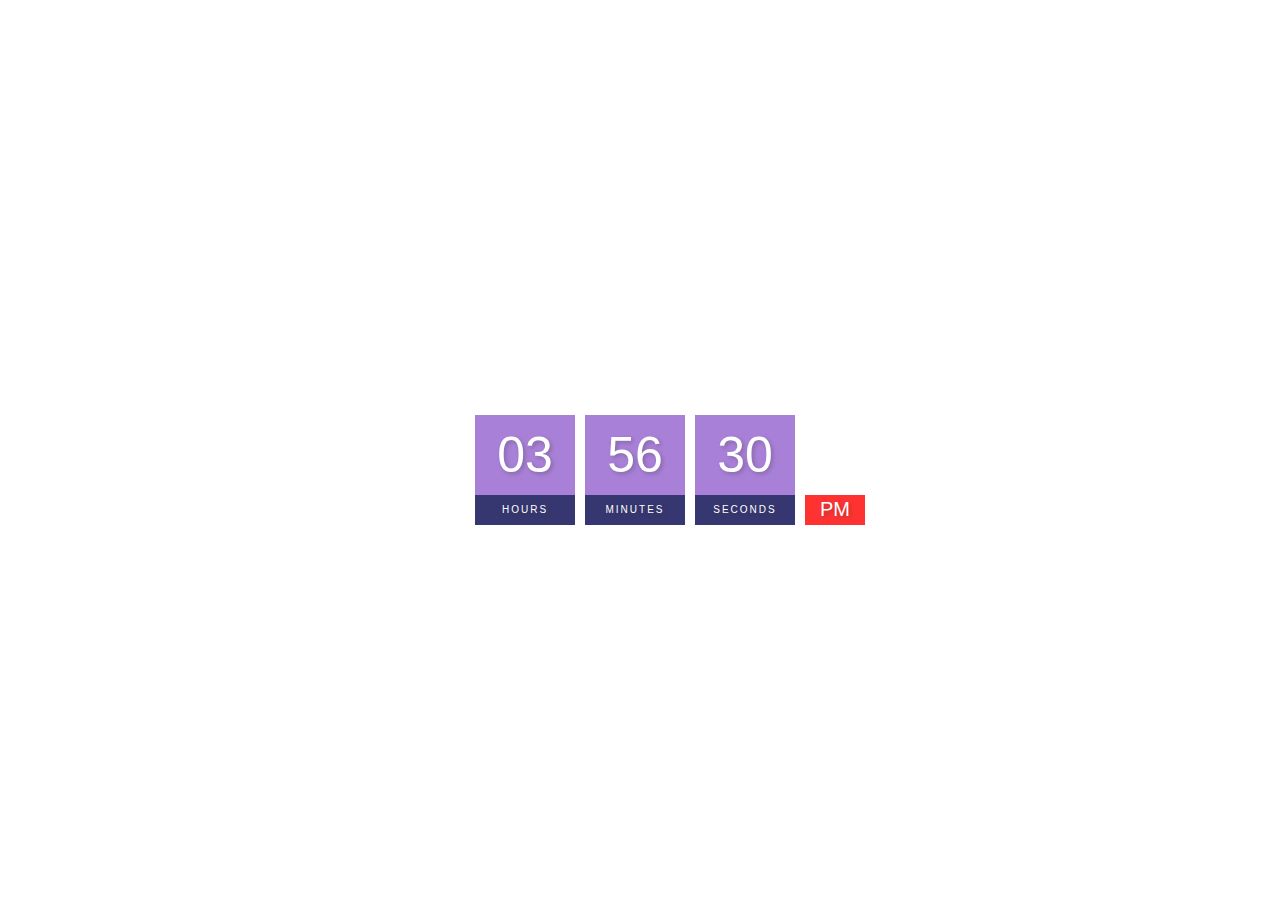
<file: Digital-Clock/index.html>
<!DOCTYPE html>
<html lang="en">
  <head>
    <meta charset="UTF-8" />
    <meta http-equiv="X-UA-Compatible" content="IE=edge" />
    <meta name="viewport" content="width=device-width, initial-scale=1.0" />
    <title>Digital Clock</title>
    <link rel="stylesheet" href="styles.css" />
  </head>
  <body>
    <h2>Digital Clock</h2>
    <div class="clock">
      <div>
        <span id="hour">00</span>
        <span class="text">Hours</span>
      </div>
      <div>
        <span id="minutes">00</span>
        <span class="text">Minutes</span>
      </div>
      <div>
        <span id="seconds">00</span>
        <span class="text">Seconds</span>
      </div>
      <div>
        <span id="ampm">AM</span>
      </div>
    </div>
    <script src="index.js"></script>
  </body>
</html>
</file>
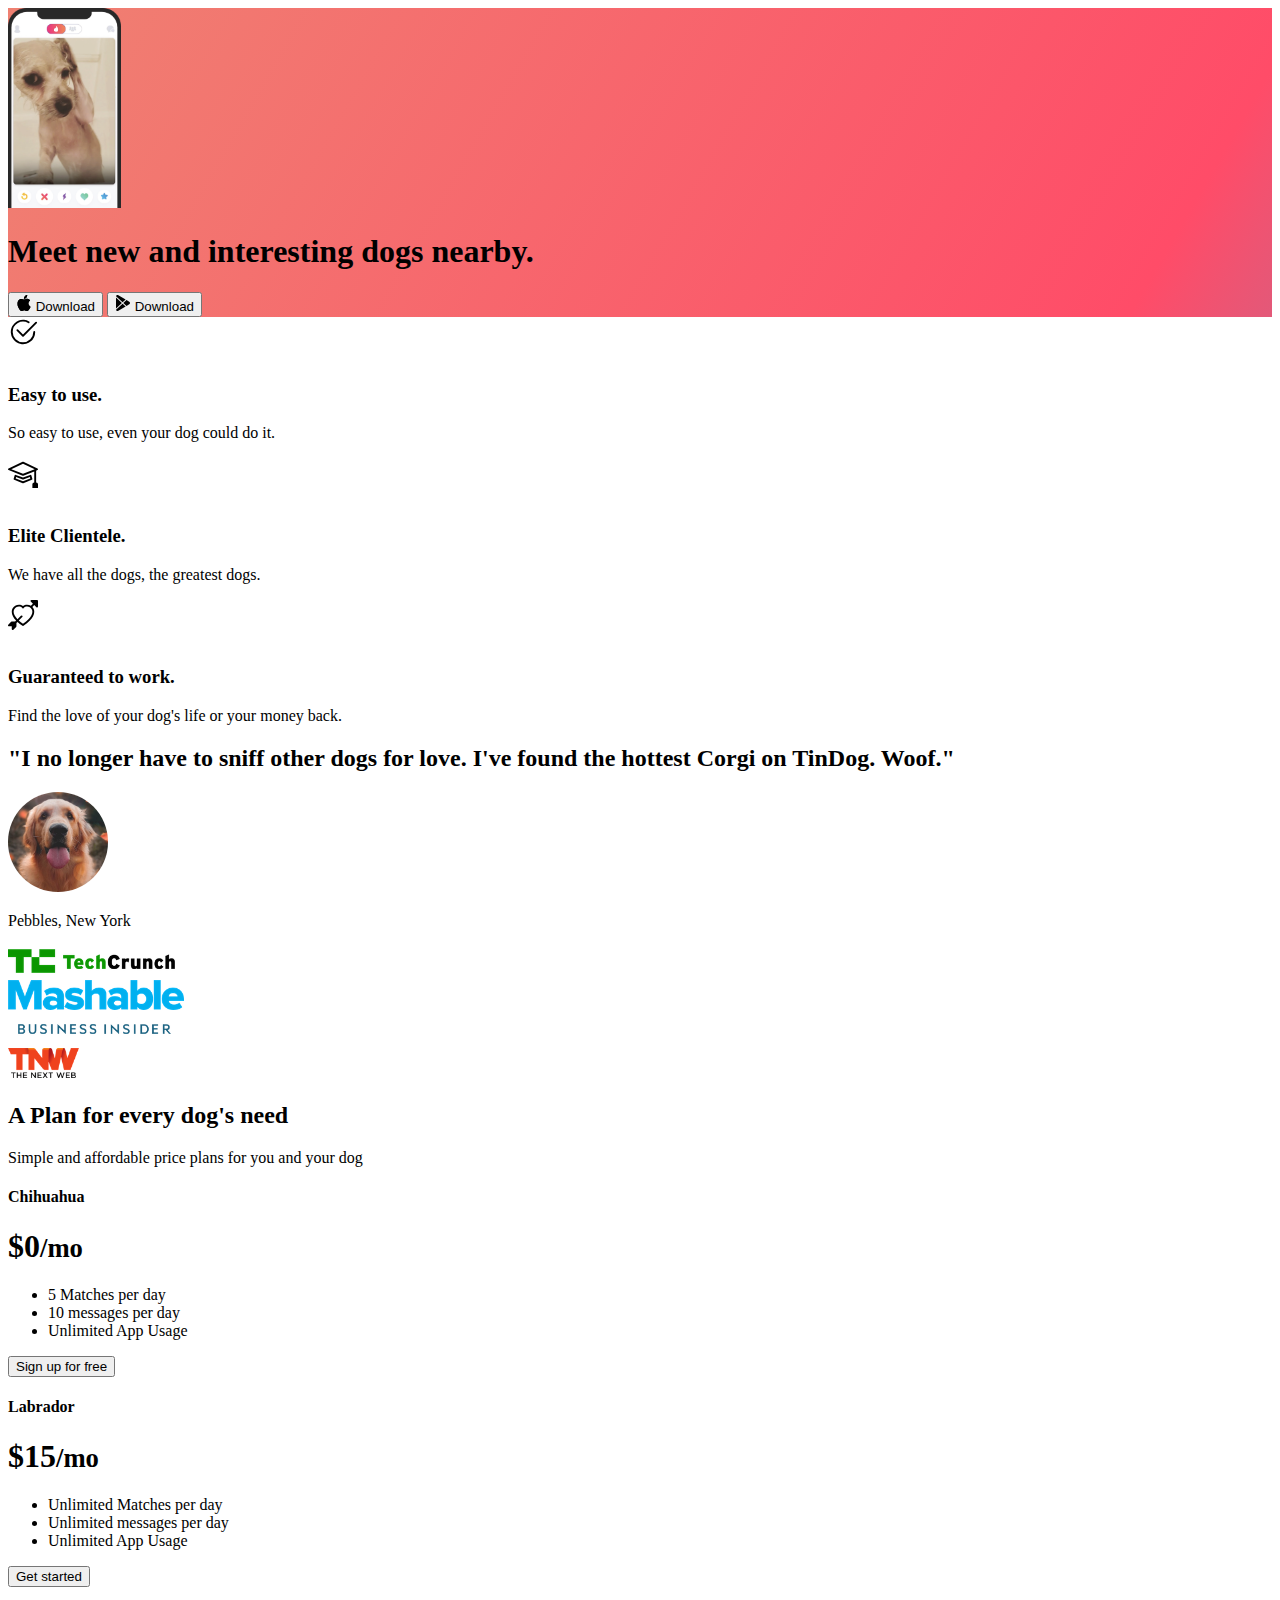
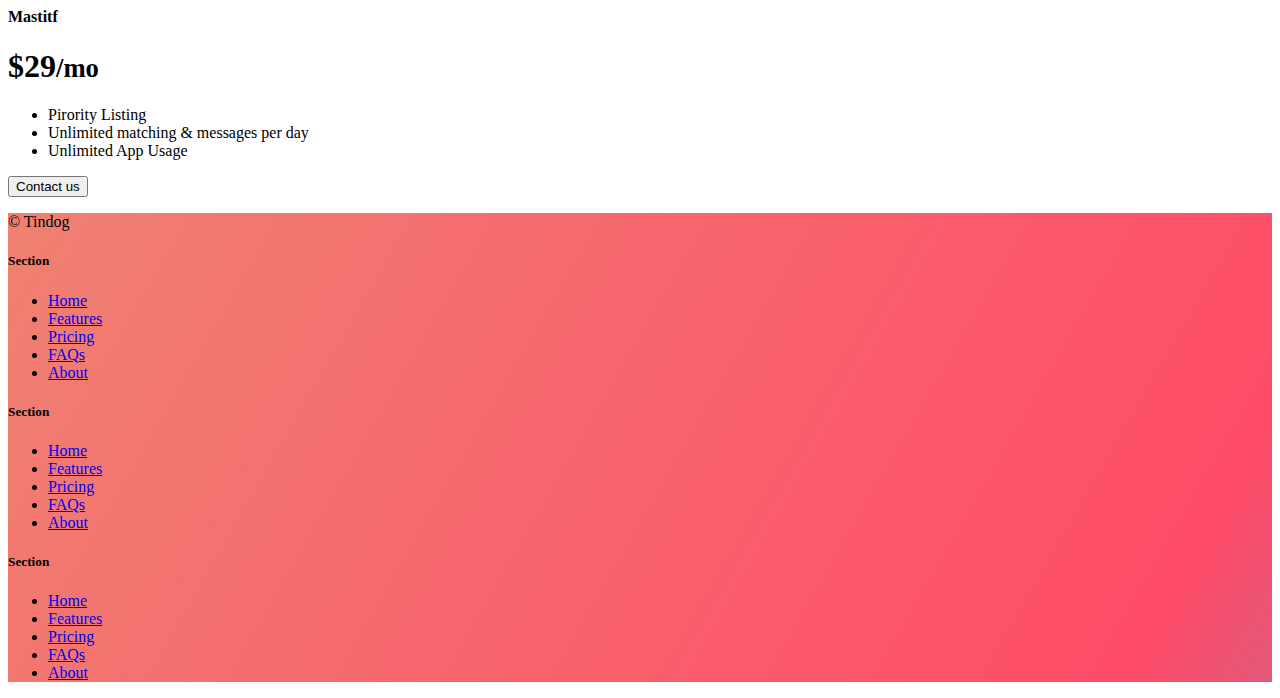
<file: Dog Tinder/index.html>
<!DOCTYPE html>
<html lang="en">

<head>
  <meta charset="UTF-8">
  <meta name="viewport" content="width=device-width, initial-scale=1.0">
  <link href="https://cdn.jsdelivr.net/npm/bootstrap@5.3.0-alpha3/dist/css/bootstrap.min.css" rel="stylesheet"
    integrity="sha384-KK94CHFLLe+nY2dmCWGMq91rCGa5gtU4mk92HdvYe+M/SXH301p5ILy+dN9+nJOZ" crossorigin="anonymous">
  <link rel="stylesheet" href="./css/style.css">

  <title>TinDog</title>
</head>

<body>

  <!-- Title -->
  <section id="title" class="gradient-background">

    <div class="container col-xxl-8 px-4 pt-5">
      <div class="row flex-lg-row-reverse align-items-center g-5 pt-5">
        <div class="col-10 col-sm-8 col-lg-6">
          <img src="./images/iphone.png" class="d-block mx-lg-auto img-fluid" alt="Bootstrap Themes" height="200"
            loading="lazy">
        </div>
        <div class="col-lg-6">
          <h1 class="display-5 fw-bold text-body-emphasis lh-1 mb-3">Meet new and interesting dogs nearby.</h1>

          <div class="d-grid gap-2 d-md-flex justify-content-md-start">
            <button type="button" class="btn btn-light btn-lg px-4 me-md-2"><svg xmlns="http://www.w3.org/2000/svg"
                width="16" height="16" fill="currentColor" class="bi bi-apple mb-1" viewBox="0 0 16 16">
                <path
                  d="M11.182.008C11.148-.03 9.923.023 8.857 1.18c-1.066 1.156-.902 2.482-.878 2.516.024.034 1.52.087 2.475-1.258.955-1.345.762-2.391.728-2.43Zm3.314 11.733c-.048-.096-2.325-1.234-2.113-3.422.212-2.189 1.675-2.789 1.698-2.854.023-.065-.597-.79-1.254-1.157a3.692 3.692 0 0 0-1.563-.434c-.108-.003-.483-.095-1.254.116-.508.139-1.653.589-1.968.607-.316.018-1.256-.522-2.267-.665-.647-.125-1.333.131-1.824.328-.49.196-1.422.754-2.074 2.237-.652 1.482-.311 3.83-.067 4.56.244.729.625 1.924 1.273 2.796.576.984 1.34 1.667 1.659 1.899.319.232 1.219.386 1.843.067.502-.308 1.408-.485 1.766-.472.357.013 1.061.154 1.782.539.571.197 1.111.115 1.652-.105.541-.221 1.324-1.059 2.238-2.758.347-.79.505-1.217.473-1.282Z" />
                <path
                  d="M11.182.008C11.148-.03 9.923.023 8.857 1.18c-1.066 1.156-.902 2.482-.878 2.516.024.034 1.52.087 2.475-1.258.955-1.345.762-2.391.728-2.43Zm3.314 11.733c-.048-.096-2.325-1.234-2.113-3.422.212-2.189 1.675-2.789 1.698-2.854.023-.065-.597-.79-1.254-1.157a3.692 3.692 0 0 0-1.563-.434c-.108-.003-.483-.095-1.254.116-.508.139-1.653.589-1.968.607-.316.018-1.256-.522-2.267-.665-.647-.125-1.333.131-1.824.328-.49.196-1.422.754-2.074 2.237-.652 1.482-.311 3.83-.067 4.56.244.729.625 1.924 1.273 2.796.576.984 1.34 1.667 1.659 1.899.319.232 1.219.386 1.843.067.502-.308 1.408-.485 1.766-.472.357.013 1.061.154 1.782.539.571.197 1.111.115 1.652-.105.541-.221 1.324-1.059 2.238-2.758.347-.79.505-1.217.473-1.282Z" />
              </svg> Download</button>
            <button type="button" class="btn btn-outline-light btn-lg px-4"><svg xmlns="http://www.w3.org/2000/svg"
                width="16" height="16" fill="currentColor" class="bi bi-google-play mb-1" viewBox="0 0 16 16">
                <path
                  d="M14.222 9.374c1.037-.61 1.037-2.137 0-2.748L11.528 5.04 8.32 8l3.207 2.96 2.694-1.586Zm-3.595 2.116L7.583 8.68 1.03 14.73c.201 1.029 1.36 1.61 2.303 1.055l7.294-4.295ZM1 13.396V2.603L6.846 8 1 13.396ZM1.03 1.27l6.553 6.05 3.044-2.81L3.333.215C2.39-.341 1.231.24 1.03 1.27Z" />
              </svg> Download</button>
          </div>
        </div>
      </div>
    </div>
  </section>
  <!-- Features -->
  <section id="features">
    <div class="container mt-5">
      <div class="row g-4 py-5 row-cols-1 row-cols-lg-3">
        <div class="col d-flex align-items-start">
          <div class="icon-square text-body-emphasis bg-body-secondary d-inline-flex align-items-center justify-content-center fs-4 flex-shrink-0 me-3">
            <svg xmlns="http://www.w3.org/2000/svg" height="30" fill="currentColor" class="bi bi-check2-circle" viewBox="0 0 16 16">
              <path d="M2.5 8a5.5 5.5 0 0 1 8.25-4.764.5.5 0 0 0 .5-.866A6.5 6.5 0 1 0 14.5 8a.5.5 0 0 0-1 0 5.5 5.5 0 1 1-11 0z"></path>
              <path d="M15.354 3.354a.5.5 0 0 0-.708-.708L8 9.293 5.354 6.646a.5.5 0 1 0-.708.708l3 3a.5.5 0 0 0 .708 0l7-7z"></path>
            </svg>
          </div>
          <div>
            <h3 class="fs-2">Easy to use.</h3>
            <p>So easy to use, even your dog could do it.</p>

          </div>
        </div>
        <div class="col d-flex align-items-start">
          <div class="icon-square text-body-emphasis bg-body-secondary d-inline-flex align-items-center justify-content-center fs-4 flex-shrink-0 me-3">
            <svg xmlns="http://www.w3.org/2000/svg" height="30" fill="currentColor" class="bi bi-mortarboard" viewBox="0 0 16 16">
              <path d="M8.211 2.047a.5.5 0 0 0-.422 0l-7.5 3.5a.5.5 0 0 0 .025.917l7.5 3a.5.5 0 0 0 .372 0L14 7.14V13a1 1 0 0 0-1 1v2h3v-2a1 1 0 0 0-1-1V6.739l.686-.275a.5.5 0 0 0 .025-.917l-7.5-3.5ZM8 8.46 1.758 5.965 8 3.052l6.242 2.913L8 8.46Z"></path>
              <path d="M4.176 9.032a.5.5 0 0 0-.656.327l-.5 1.7a.5.5 0 0 0 .294.605l4.5 1.8a.5.5 0 0 0 .372 0l4.5-1.8a.5.5 0 0 0 .294-.605l-.5-1.7a.5.5 0 0 0-.656-.327L8 10.466 4.176 9.032Zm-.068 1.873.22-.748 3.496 1.311a.5.5 0 0 0 .352 0l3.496-1.311.22.748L8 12.46l-3.892-1.556Z"></path>
            </svg>
          </div>
          <div>
            <h3 class="fs-2">Elite Clientele.</h3>
            <p>We have all the dogs, the greatest dogs.</p>

          </div>
        </div>
        <div class="col d-flex align-items-start">
          <div class="icon-square text-body-emphasis bg-body-secondary d-inline-flex align-items-center justify-content-center fs-4 flex-shrink-0 me-3">
            <svg xmlns="http://www.w3.org/2000/svg" height="30" fill="currentColor" class="bi bi-arrow-through-heart" viewBox="0 0 16 16">
              <path fill-rule="evenodd" d="M2.854 15.854A.5.5 0 0 1 2 15.5V14H.5a.5.5 0 0 1-.354-.854l1.5-1.5A.5.5 0 0 1 2 11.5h1.793l.53-.53c-.771-.802-1.328-1.58-1.704-2.32-.798-1.575-.775-2.996-.213-4.092C3.426 2.565 6.18 1.809 8 3.233c1.25-.98 2.944-.928 4.212-.152L13.292 2 12.147.854A.5.5 0 0 1 12.5 0h3a.5.5 0 0 1 .5.5v3a.5.5 0 0 1-.854.354L14 2.707l-1.006 1.006c.236.248.44.531.6.845.562 1.096.585 2.517-.213 4.092-.793 1.563-2.395 3.288-5.105 5.08L8 13.912l-.276-.182a21.86 21.86 0 0 1-2.685-2.062l-.539.54V14a.5.5 0 0 1-.146.354l-1.5 1.5Zm2.893-4.894A20.419 20.419 0 0 0 8 12.71c2.456-1.666 3.827-3.207 4.489-4.512.679-1.34.607-2.42.215-3.185-.817-1.595-3.087-2.054-4.346-.761L8 4.62l-.358-.368c-1.259-1.293-3.53-.834-4.346.761-.392.766-.464 1.845.215 3.185.323.636.815 1.33 1.519 2.065l1.866-1.867a.5.5 0 1 1 .708.708L5.747 10.96Z"></path>
            </svg>
          </div>
          <div>
            <h3 class="fs-2">Guaranteed to work.</h3>
            <p>Find the love of your dog's life or your money back.</p>

          </div>
        </div>
      </div>
    </div>
  </section>

  </section>
  <!-- Testimonial -->
  <section id="testimonial">
    <div class="my-5">
      <div class="p-5 text-center bg-body-tertiary">
        <div class="container py-5">
          <h2 class="text-body-emphasis">"I no longer have to sniff other dogs for love. I've found the hottest Corgi on
            TinDog. Woof."</h2>
          <img class="profile-img mt-5" src="./images/dog-img.jpg" alt="dog image">
          <p class="col-lg-8 mx-auto lead mt-2">
            Pebbles, New York
          </p>
        </div>

        <div class="container">
          <div class="row">
            <div class="col-lg-3 col-sm-12">
              <img src="./images/techcrunch.png" alt="techcrunch" height="30">
            </div>
            <div class="col-lg-3 col-sm-12">
              <img src="./images/mashable.png" alt="mashable" height="30">
            </div>
            <div class="col-lg-3 col-sm-12">
              <img src="./images/bizinsider.png" alt="bizinsider" height="30">
            </div>
            <div class="col-lg-3 col-sm-12">
              <img src="./images/tnw.png" alt="tnw" height="30">
            </div>
          </div>
        </div>
      </div>
    </div>
  </section>
  <!-- Pricing -->
  <section id="pricing">
    <div class="container py-3">
    <header></header>
    
        <div class="pricing-header p-3 pb-md-4 mx-auto text-center">
          <h2 class="display-4 fw-normal text-body-emphasis">A Plan for every dog's need</h2>
          <p class="fs-5 text-body-secondary">Simple and affordable price plans for you and your dog</p>
        </div>
      </header>
    
      <main>
        <div class="row row-cols-1 row-cols-md-3 mb-3 text-center">
          <div class="col">
            <div class="card mb-4 rounded-3 shadow-sm">
              <div class="card-header py-3">
                <h4 class="my-0 fw-normal">Chihuahua</h4>
              </div>
              <div class="card-body">
                <h1 class="card-title pricing-card-title">$0<small class="text-body-secondary fw-light">/mo</small></h1>
                <ul class="list-unstyled mt-3 mb-4">
                  <li>5 Matches per day</li>
                  <li>10 messages per day</li>
                  <li>Unlimited App Usage</li>
                </ul>
                <button type="button" class="w-100 btn btn-lg btn-outline-dark">Sign up for free</button>
              </div>
            </div>
          </div>
          <div class="col">
            <div class="card mb-4 rounded-3 shadow-sm">
              <div class="card-header py-3">
                <h4 class="my-0 fw-normal">Labrador</h4>
              </div>
              <div class="card-body">
                <h1 class="card-title pricing-card-title">$15<small class="text-body-secondary fw-light">/mo</small></h1>
                <ul class="list-unstyled mt-3 mb-4">
                  <li>Unlimited Matches per day</li>
                  <li>Unlimited messages per day</li>
                  <li>Unlimited App Usage</li>
                </ul>
                <button type="button" class="w-100 btn btn-lg btn-outline-dark ">Get started</button>
              </div>
            </div>
          </div>
          <div class="col">
            <div class="card mb-4 rounded-3 shadow-sm border-dark">
              <div class="card-header py-3 text-bg-dark border-dark">
                <h4 class="my-0 fw-normal">Mastitf</h4>
              </div>
              <div class="card-body">
                <h1 class="card-title pricing-card-title">$29<small class="text-body-secondary fw-light">/mo</small></h1>
                <ul class="list-unstyled mt-3 mb-4">
                  <li>Pirority Listing</li>
                  <li>Unlimited matching & messages per day</li>
                  <li>Unlimited App Usage</li>
                </ul>
                <button type="button" class="w-100 btn btn-lg btn-dark">Contact us</button>
              </div>
            </div>
          </div>
      
    
      </main>
    </div>

  </section>
  <!-- Footer -->
  <section id="contact" class="gradient-background">
    <div class="container ">
      <footer class="row row-cols-1 row-cols-sm-2 row-cols-md-5 py-5 mt-5 border-top">
        <div class="col mb-3">

          <p class="text-body-secondary">© Tindog</p>
        </div>

        <div class="col mb-3">

        </div>

        <div class="col mb-3">
          <h5>Section</h5>
          <ul class="nav flex-column">
            <li class="nav-item mb-2"><a href="#" class="nav-link p-0 text-body-secondary">Home</a></li>
            <li class="nav-item mb-2"><a href="#" class="nav-link p-0 text-body-secondary">Features</a></li>
            <li class="nav-item mb-2"><a href="#" class="nav-link p-0 text-body-secondary">Pricing</a></li>
            <li class="nav-item mb-2"><a href="#" class="nav-link p-0 text-body-secondary">FAQs</a></li>
            <li class="nav-item mb-2"><a href="#" class="nav-link p-0 text-body-secondary">About</a></li>
          </ul>
        </div>

        <div class="col mb-3">
          <h5>Section</h5>
          <ul class="nav flex-column">
            <li class="nav-item mb-2"><a href="#" class="nav-link p-0 text-body-secondary">Home</a></li>
            <li class="nav-item mb-2"><a href="#" class="nav-link p-0 text-body-secondary">Features</a></li>
            <li class="nav-item mb-2"><a href="#" class="nav-link p-0 text-body-secondary">Pricing</a></li>
            <li class="nav-item mb-2"><a href="#" class="nav-link p-0 text-body-secondary">FAQs</a></li>
            <li class="nav-item mb-2"><a href="#" class="nav-link p-0 text-body-secondary">About</a></li>
          </ul>
        </div>

        <div class="col mb-3">
          <h5>Section</h5>
          <ul class="nav flex-column">
            <li class="nav-item mb-2"><a href="#" class="nav-link p-0 text-body-secondary">Home</a></li>
            <li class="nav-item mb-2"><a href="#" class="nav-link p-0 text-body-secondary">Features</a></li>
            <li class="nav-item mb-2"><a href="#" class="nav-link p-0 text-body-secondary">Pricing</a></li>
            <li class="nav-item mb-2"><a href="#" class="nav-link p-0 text-body-secondary">FAQs</a></li>
            <li class="nav-item mb-2"><a href="#" class="nav-link p-0 text-body-secondary">About</a></li>
          </ul>
        </div>
      </footer>
    </div>
  </section>
</body>

</html>
</file>
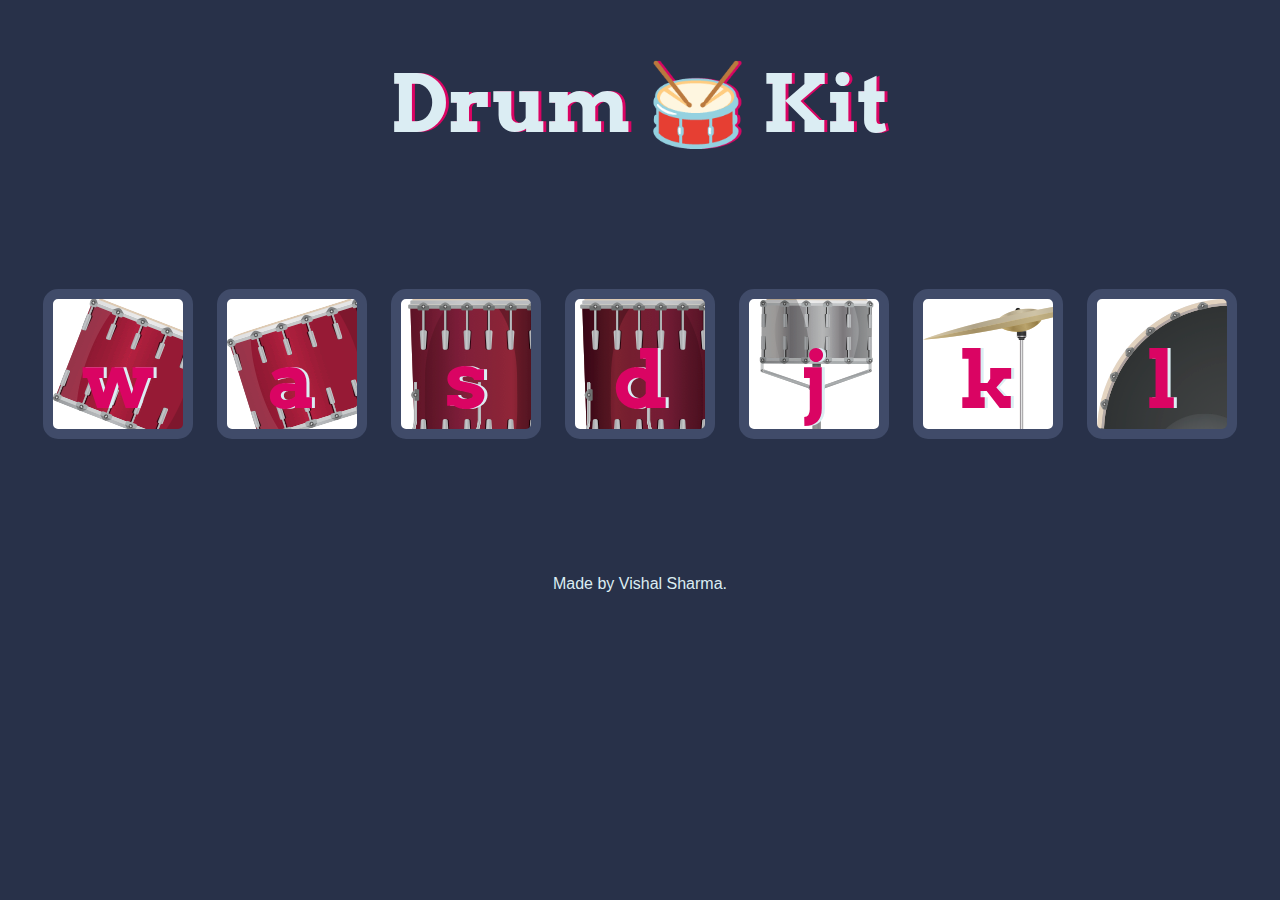
<file: Drum Kit/index.html>
<!DOCTYPE html>
<html lang="en" dir="ltr">

<head>
  <meta charset="utf-8">
  <title>Drum Kit</title>
  <link rel="stylesheet" href="styles.css">
  <link href="https://fonts.googleapis.com/css?family=Arvo" rel="stylesheet">
</head>

<body>

  <h1 id="title">Drum 🥁 Kit</h1>
  <div class="set">
    <button class="w drum">w</button>
    <button class="a drum">a</button>
    <button class="s drum">s</button>
    <button class="d drum">d</button>
    <button class="j drum">j</button>
    <button class="k drum">k</button>
    <button class="l drum">l</button>
  </div>


  <footer>
    Made by Vishal Sharma.
  </footer>
  <script src="index.js" charset="utf-8"></script>
</body>

</html>
</file>
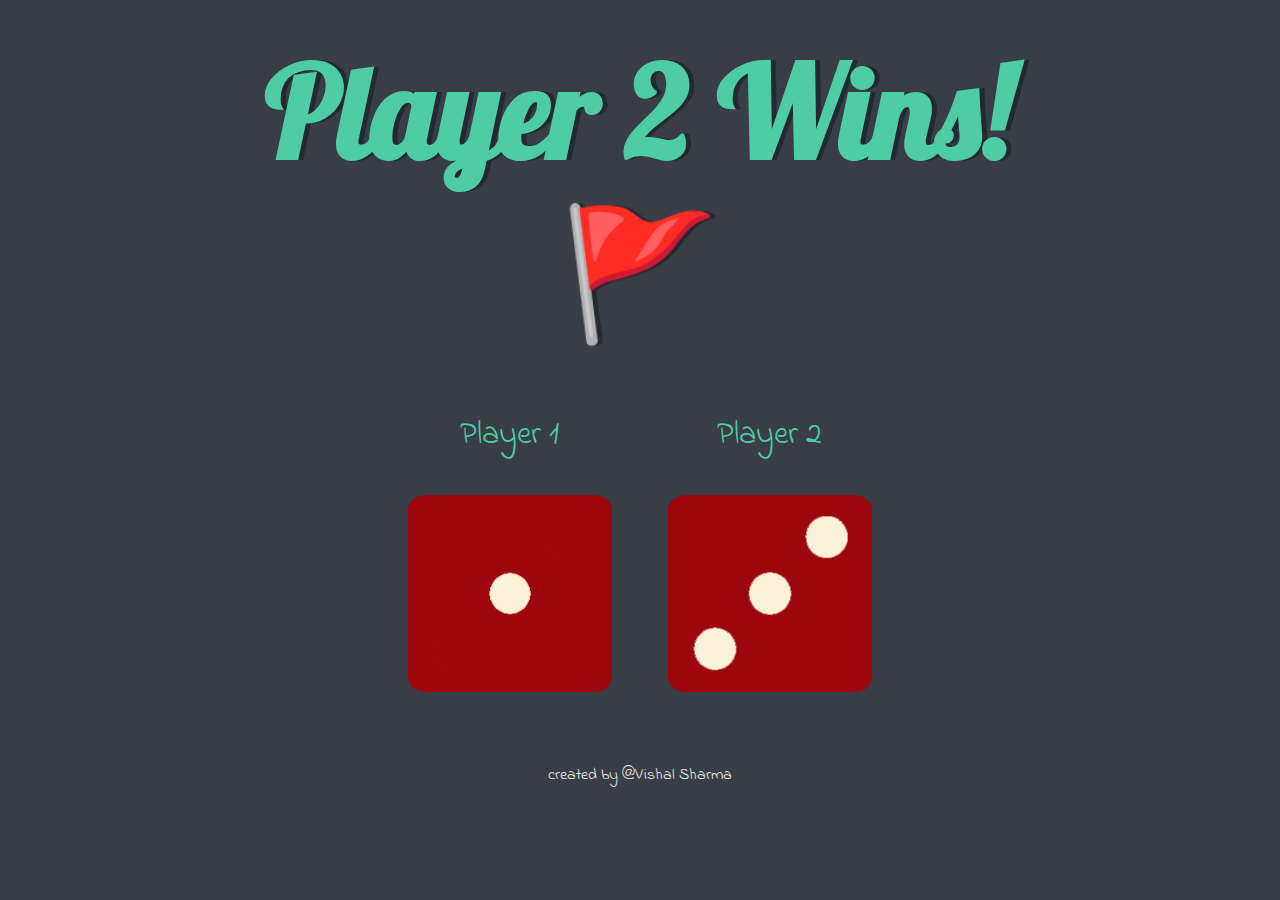
<file: Rolling Dice/dicee.html>
<!DOCTYPE html>
<html lang="en" dir="ltr">
  <head>
    <meta charset="utf-8">
    <title>Dicee</title>
    <link rel="stylesheet" href="styles.css">
    <link href="https://fonts.googleapis.com/css?family=Indie+Flower|Lobster" rel="stylesheet">

  </head>
  <body>

    <div class="container">
      <h1>Refresh Me</h1>

      <div class="dice">
        <p>Player 1</p>
        <img class="img1" src="./images/dice6.png">
      </div>

      <div class="dice">
        <p>Player 2</p>
        <img class="img2" src="./images/dice6.png">
      </div>

    </div>


  </body>

  <footer>
   created by @Vishal Sharma
  </footer>
  <script src="index.js"></script>
</html>
</file>
<file: Digital-Clock/styles.css>
body {
    margin: 0;
    font-family: sans-serif;
    display: flex;
    flex-direction: column;
    align-items: center;
    height: 100vh;
    justify-content: center;
    background: url("https://images.unsplash.com/photo-1419242902214-272b3f66ee7a?q=80&w=1826&auto=format&fit=crop&ixlib=rb-4.0.3&ixid=M3wxMjA3fDB8MHxwaG90by1wYWdlfHx8fGVufDB8fHx8fA%3D%3D");
    background-size: cover;
    overflow: hidden;
  }
  
  h2 {
    text-transform: uppercase;
    letter-spacing: 4px;
    font-size: 14px;
    text-align: center;
    color: white;
  }
  
  .clock {
    display: flex;
  }
  
  .clock div {
    margin: 5px;
    position: relative;
  }
  
  .clock span {
    width: 100px;
    height: 80px;
    background: rgb(148, 97, 206);
    opacity: 0.8;
    color: white;
    display: flex;
    justify-content: center;
    align-items: center;
    font-size: 50px;
    text-shadow: 2px 2px 4px rgba(0, 0, 0, 0.3);
  }
  
  .clock .text {
    height: 30px;
    font-size: 10px;
    text-transform: uppercase;
    letter-spacing: 2px;
    background: rgb(5, 5, 77);
    opacity: 0.8;
  }
  
  .clock #ampm {
    bottom: 0;
    position: absolute;
    width: 60px;
    height: 30px;
    font-size: 20px;
    background: red;
  }
</file>
<file: Dog Tinder/css/style.css>
.gradient-background {
  background: linear-gradient(300deg, #00bfff, #ff4c68, #ef8172);
  background-size: 180% 180%;
  animation: gradient-animation 18s ease infinite;
}

@keyframes gradient-animation {
  0% {
    background-position: 0% 50%;
  }
  50% {
    background-position: 100% 50%;
  }
  100% {
    background-position: 0% 50%;
  }
}

.icon-square {
  width: 3rem;
  height: 3rem;
  border-radius: 0.75rem;
}

.profile-img {
  height: 100px;
  border-radius: 50%;
}
.product-device {
  position: absolute;
  right: 10%;
  bottom: -30%;
  width: 300px;
  height: 540px;
  background-color: #333;
  border-radius: 21px;

  transform: rotate(30deg);
}
</file>
<file: Drum Kit/styles.css>
body {
  text-align: center;
  background-color: #283149;
}

h1 {
  font-size: 5rem;
  color: #DBEDF3;
  font-family: "Arvo", cursive;
  text-shadow: 3px 0 #DA0463;

}

footer {
  color: #DBEDF3;
  font-family: sans-serif;
}

.w {
background-image: url("./images/tom1.png");
}

.a {
  background-image: url("./images/tom2.png");

}

.s {
  background-image: url("./images/tom3.png");

}

.d {
  background-image: url("./images/tom4.png");

}

.j {
  background-image: url("./images/snare.png");

}

.k {
  background-image: url("./images/crash.png");


}

.l {
  background-image: url("./images/kick.png");

}

.set {
  margin: 10% auto;
}

.game-over {
  background-color: red;
  opacity: 0.8;
}

.pressed {
  box-shadow: 0 3px 4px 0 #DBEDF3;
  opacity: 0.5;
}

.red {
  color: red;
}

.drum {
  outline: none;
  border: 10px solid #404B69;
  font-size: 5rem;
  font-family: 'Arvo', cursive;
  line-height: 2;
  font-weight: 900;
  color: #DA0463;
  text-shadow: 3px 0 #DBEDF3;
  border-radius: 15px;
  display: inline-block;
  width: 150px;
  height: 150px;
  text-align: center;
  margin: 10px;
  background-color: white;
}
</file>
<file: Rolling Dice/styles.css>
.container {
  width: 70%;
  margin: auto;
  text-align: center;
}

.dice {
  text-align: center;
  display: inline-block;

}

body {
  background-color: #393E46;
}

h1 {
  margin: 30px;
  font-family: 'Lobster', cursive;
  text-shadow: 5px 0 #232931;
  font-size: 8rem;
  color: #4ECCA3;
}

p {
  font-size: 2rem;
  color: #4ECCA3;
  font-family: 'Indie Flower', cursive;
}

img {
  width: 80%;
}

footer {
  margin-top: 5%;
  color: #EEEEEE;
  text-align: center;
  font-family: 'Indie Flower', cursive;

}
</file>
